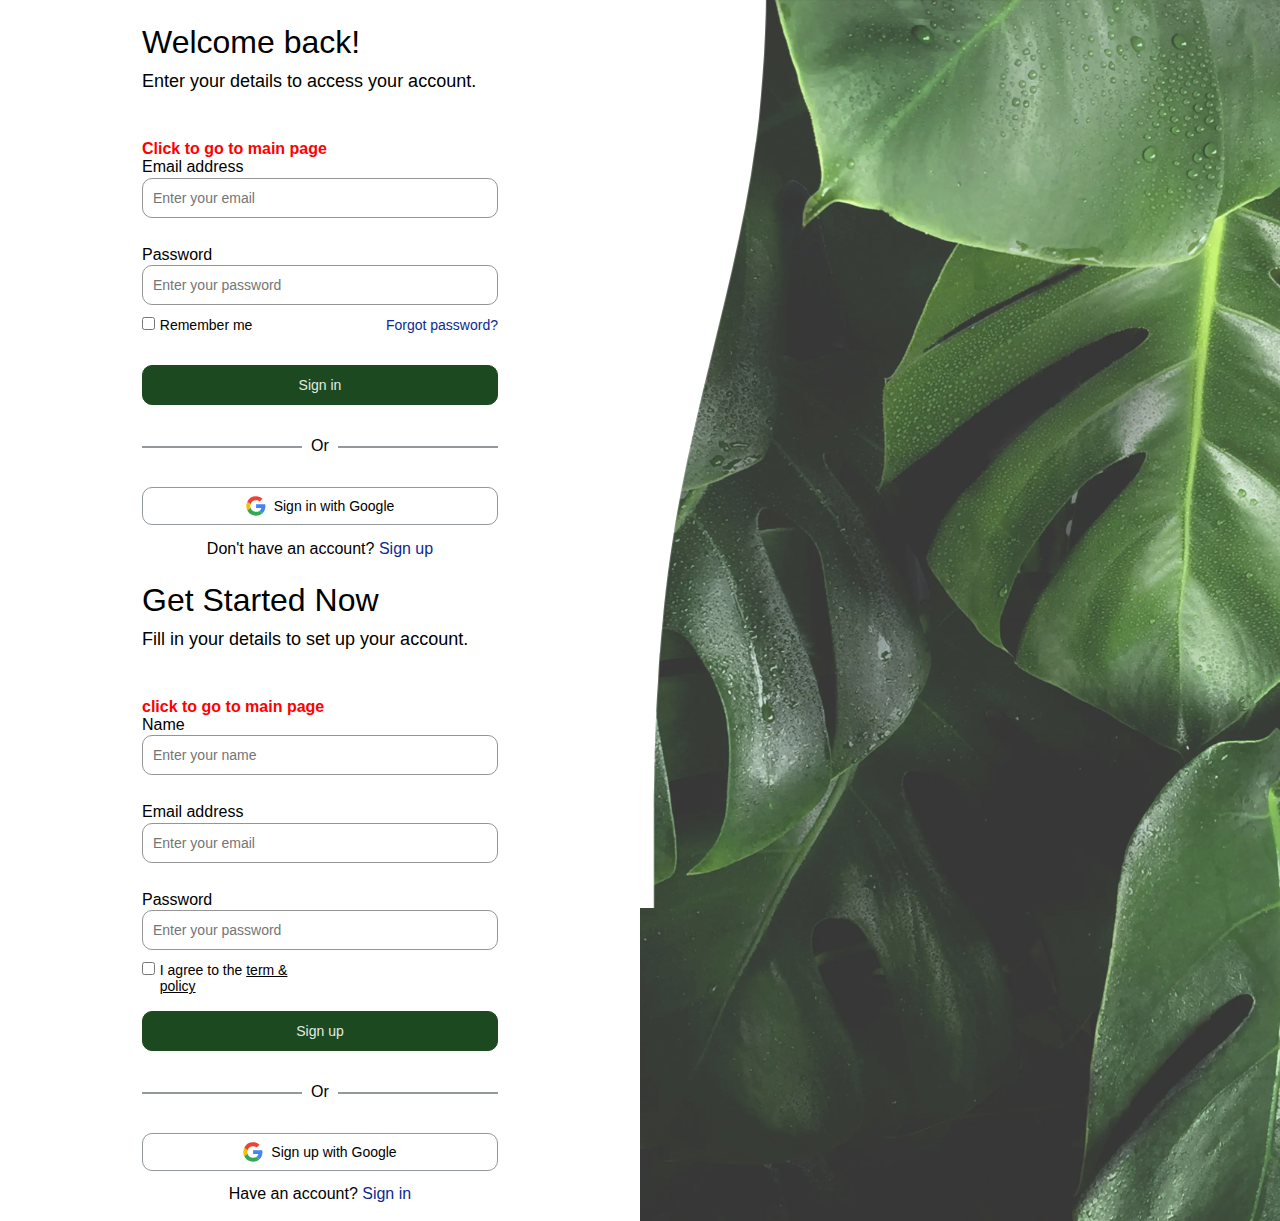
<file: index.html>
<!DOCTYPE html>
<html lang="en">

<head>
    <meta charset="UTF-8">
    <meta name="viewport" content="width=device-width, initial-scale=1.0">
    <link rel="stylesheet" href="Style/setup.css">
    <title>Set up</title>
</head>

<body>
    <div class="content">
        <main class="main">


            <div class="container signInForm">
                <h1>Welcome back!</h1>
                <p class="title__desc">Enter your details to access your account.</p>
                <a href="main.html" class="main-page">Click to go to main page</a>
                <form method="post" action="">
                    <div>
                        <label class="input-label" for="email">Email address</label>
                        <input class="input" name="email" type="email" id="email" placeholder="Enter your email" required>
                    </div>
                    <div>
                        <label class="input-label" for="pass">Password</label>
                        <input class="input" name="password" type="password" id="pass" placeholder="Enter your password" required>
                    </div>
                    <div class="rem">
                        <div class="remember">
                            <input type="checkbox" class="checkbox" id="remember" required>
                            <label for="remember">Remember me</label>
                        </div>
                        <a href="#">Forgot password?</a>
                    </div>
                    <div class="error-message signInError">
                    </div>
                    <button type="submit" name="signIn">Sign in</button>
                </form>
                <p class="or">Or</p>
                <button class="sign-in">
                    <svg xmlns="http://www.w3.org/2000/svg" class="google" viewBox="-0.5 0 48 48"><g fill="none" fill-rule="evenodd"><path fill="#FBBC05" d="M9.827 24c0-1.524.253-2.986.705-4.356l-7.909-6.04A23.456 23.456 0 0 0 .213 24c0 3.737.868 7.26 2.407 10.388l7.905-6.05A13.885 13.885 0 0 1 9.827 24"/><path fill="#EB4335" d="M23.714 10.133c3.311 0 6.302 1.174 8.652 3.094L39.202 6.4C35.036 2.773 29.695.533 23.714.533a23.43 23.43 0 0 0-21.09 13.071l7.908 6.04a13.849 13.849 0 0 1 13.182-9.51"/><path fill="#34A853" d="M23.714 37.867a13.849 13.849 0 0 1-13.182-9.51l-7.909 6.038a23.43 23.43 0 0 0 21.09 13.072c5.732 0 11.205-2.036 15.312-5.849l-7.507-5.804c-2.118 1.335-4.786 2.053-7.804 2.053"/><path fill="#4285F4" d="M46.145 24c0-1.387-.213-2.88-.534-4.267H23.714V28.8h12.604c-.63 3.091-2.346 5.468-4.8 7.014l7.507 5.804c4.314-4.004 7.12-9.969 7.12-17.618"/></g></svg>
                    Sign in with Google
                </button>
                <p class="account">Don't have an account?<a class="signUpButton"> Sign up</a></p>
            </div>


            <div class="container signUpForm">
                <h1>Get Started Now</h1>
                <p class="title__desc">Fill in your details to set up your account.</p>
                <a href="main.html" class="main-page">click to go to main page</a>
                <form method="post" action="">
                    <div>
                        <label class="input-label" for="name">Name</label>
                        <input class="input" name="name" type="text" id="name" placeholder="Enter your name" required>
                    </div>
                    <div>
                        <label class="input-label" for="email">Email address</label>
                        <input class="input" name="email" type="email" id="email" placeholder="Enter your email" required>
                    </div>
                    <div>
                        <label class="input-label" for="pass">Password</label>
                        <input class="input" name="password" type="password" id="pass" placeholder="Enter your password" required>
                    </div>
                    <div class="rem">
                        <div>
                            <input type="checkbox" class="checkbox" id="remember" required>
                            <label for="remember">I agree to the <span>term & <br>policy</span></label>
                        </div>
                    </div>
                    <div class="error-message signUpError">
                    </div>
                    <button type="submit" name="signUp">Sign up</button>
                </form>
                <p class="or">Or</p>
                <button class="sign-in">
                    <svg xmlns="http://www.w3.org/2000/svg" class="google" viewBox="-0.5 0 48 48"><g fill="none" fill-rule="evenodd"><path fill="#FBBC05" d="M9.827 24c0-1.524.253-2.986.705-4.356l-7.909-6.04A23.456 23.456 0 0 0 .213 24c0 3.737.868 7.26 2.407 10.388l7.905-6.05A13.885 13.885 0 0 1 9.827 24"/><path fill="#EB4335" d="M23.714 10.133c3.311 0 6.302 1.174 8.652 3.094L39.202 6.4C35.036 2.773 29.695.533 23.714.533a23.43 23.43 0 0 0-21.09 13.071l7.908 6.04a13.849 13.849 0 0 1 13.182-9.51"/><path fill="#34A853" d="M23.714 37.867a13.849 13.849 0 0 1-13.182-9.51l-7.909 6.038a23.43 23.43 0 0 0 21.09 13.072c5.732 0 11.205-2.036 15.312-5.849l-7.507-5.804c-2.118 1.335-4.786 2.053-7.804 2.053"/><path fill="#4285F4" d="M46.145 24c0-1.387-.213-2.88-.534-4.267H23.714V28.8h12.604c-.63 3.091-2.346 5.468-4.8 7.014l7.507 5.804c4.314-4.004 7.12-9.969 7.12-17.618"/></g></svg>
                    Sign up with Google
                </button>
                <p class="account">Have an account?<a class="signInButton"> Sign in</a></p>
            </div>

            
        </main>
    </div>

    <div class="background">
        <svg xmlns="http://www.w3.org/2000/svg" class="wave" viewBox="0 0 1440 320"><path fill="#fff" d="M0 96h80c80 0 240 0 400 26.7C640 149 800 203 960 224s320 11 400 5.3l80-5.3V0H0Z"/></svg>
    </div>
    
    <script src="./Src/setup.js"></script>
</body>

</html>
</file>
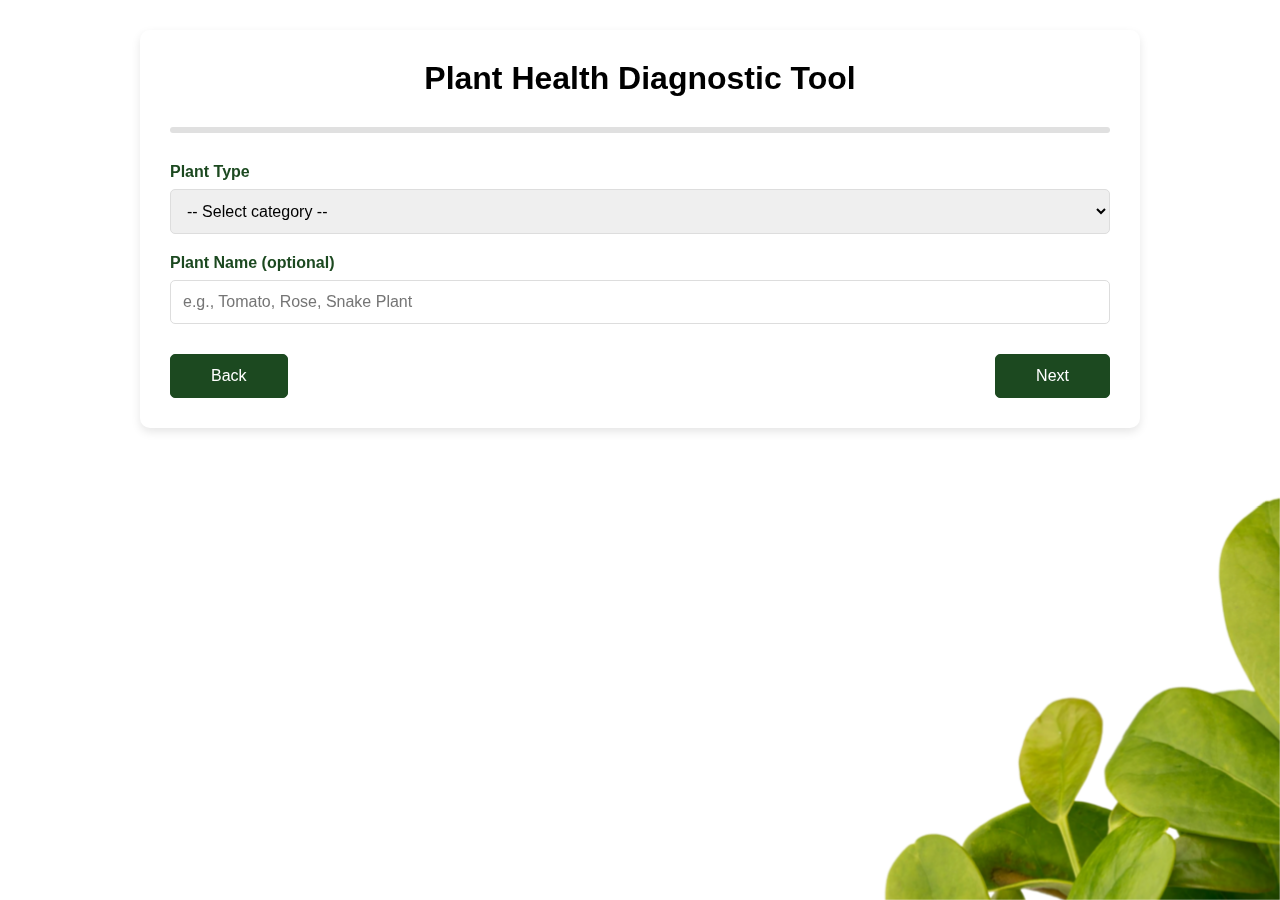
<file: diagnose-tool.html>
<!DOCTYPE html>
<html lang="en">

<head>
    <meta charset="UTF-8">
    <meta name="viewport" content="width=device-width, initial-scale=1.0">
    <link rel="stylesheet" href="Style/diagnose-tool.css">
    <title>Plant Health Diagnostic Tool</title>
</head>

<body>
    <div class="container">
        <h1><span class="plant-icon"></span> Plant Health Diagnostic Tool</h1>

        <div class="progress-bar">
            <div class="progress" id="progressBar"></div>
        </div>

        <div class="step active" id="step1">
            <div class="form-group">
                <label for="plantCategory">Plant Type</label>
                <select id="plantCategory">
                    <option value="">-- Select category --</option>
                    <option value="fruitsVegetables">Fruits & Vegetables</option>
                    <option value="treesShrubs">Trees & Shrubs</option>
                    <option value="herbs">Herbs</option>
                    <option value="floweringPlants">Flowering Plants</option>
                    <option value="indoorPlants">Indoor Plants</option>
                </select>
            </div>

            <div class="form-group">
                <label for="plant-name">Plant Name (optional)</label>
                <input type="text" id="plant-name" placeholder="e.g., Tomato, Rose, Snake Plant">
            </div>

            <div class="btn-group">
                <button disabled class="btn-primary  btn-secondary"><a href="diagnose.html">Back</a></button>
                <button class="btn-primary " onclick="nextStep(1, 2)">Next</button>
            </div>
        </div>

        <div class="step" id="step2">
            <div class="form-group">
                <label for="symptomLocation">Affected Area</label>
                <select id="symptomLocation">
                    <option value="">-- Select plant part --</option>
                </select>
            </div>

            <div class="form-group">
                <label for="symptomType">Specific Symptom</label>
                <select id="symptomType">
                    <option value="">-- Select symptom --</option>
                </select>
            </div>

            <div class="btn-group">
                <button class="btn-primary" onclick="prevStep(2, 1)">Back</button>
                <button class="btn-primary" onclick="nextStep(2, 3)">Next</button>
            </div>
        </div>

        <div class="step" id="step3">
                <div class="form-group">
                    <label for="lightConditions">Light Conditions</label>
                    <select id="lightConditions">
                        <option value="">-- Select light --</option>
                        <option value="fullSun">Full sun (more than 6 hours)</option>
                        <option value="partialSun">Partial sun (3-6 hours)</option>
                        <option value="lowLight">No light</option>
                    </select>
                </div>

                <div class="form-group">
                    <label for="watering">Watering Frequency</label>
                    <select id="watering">
                        <option value="">-- Select frequency --</option>
                        <option value="daily">Daily</option>
                        <option value="every2-3days">Every 2-3 days</option>
                        <option value="weekly">Weekly</option>
                        <option value="whenDry">When soil is dry</option>
                    </select>
                </div>

                <div class="form-group">
                    <label for="pests">Pest Presence</label>
                    <select id="pests">
                        <option value="">-- Select pest status --</option>
                        <option value="visible">Visible pests</option>
                        <option value="signs">Signs of pests</option>
                        <option value="none">No pests</option>
                        <option value="unknown">Not sure</option>
                    </select>
                </div>

                <div class="form-group">
                    <label for="temperature">Temperature Range</label>
                    <select id="temperature">
                        <option value="">-- Select temperature --</option>
                        <option value="hot">Hot (above 27°C)</option>
                        <option value="moderate">Moderate (14-26°C)</option>
                        <option value="cold">Cold (below 13°C) </option>
                    </select>
                </div>

            <div class="btn-group">
                <button class="btn-primary" onclick="prevStep(3, 2)">Back</button>
                <button class="btn-primary" onclick="diagnosePlant()">Get Diagnosis</button>
            </div>
        </div>

        <div id="finalResults" class="hidden">
            <h2>Diagnosis Report</h2>

            <div class="result-card">
                <h3 class="plantTitle"><span id="plantName"></span> (<span id="plant-category"></span>)</h3>
                <h3 id="diagnosisTitle"></h3>
                <p id="treatment-advice"></p>
                <p id="diagnosisDescription"></p>
                <div class="treatment" id="treatmentAdvice"></div>
            </div>

            <div class="btn-group">
                <button class="btn-primary" onclick="restartDiagnosis()">Start Over</button>
            </div>
        </div>
    </div>

    <script src="Src/diagnose.js"></script>
</body>

</html>
</file>
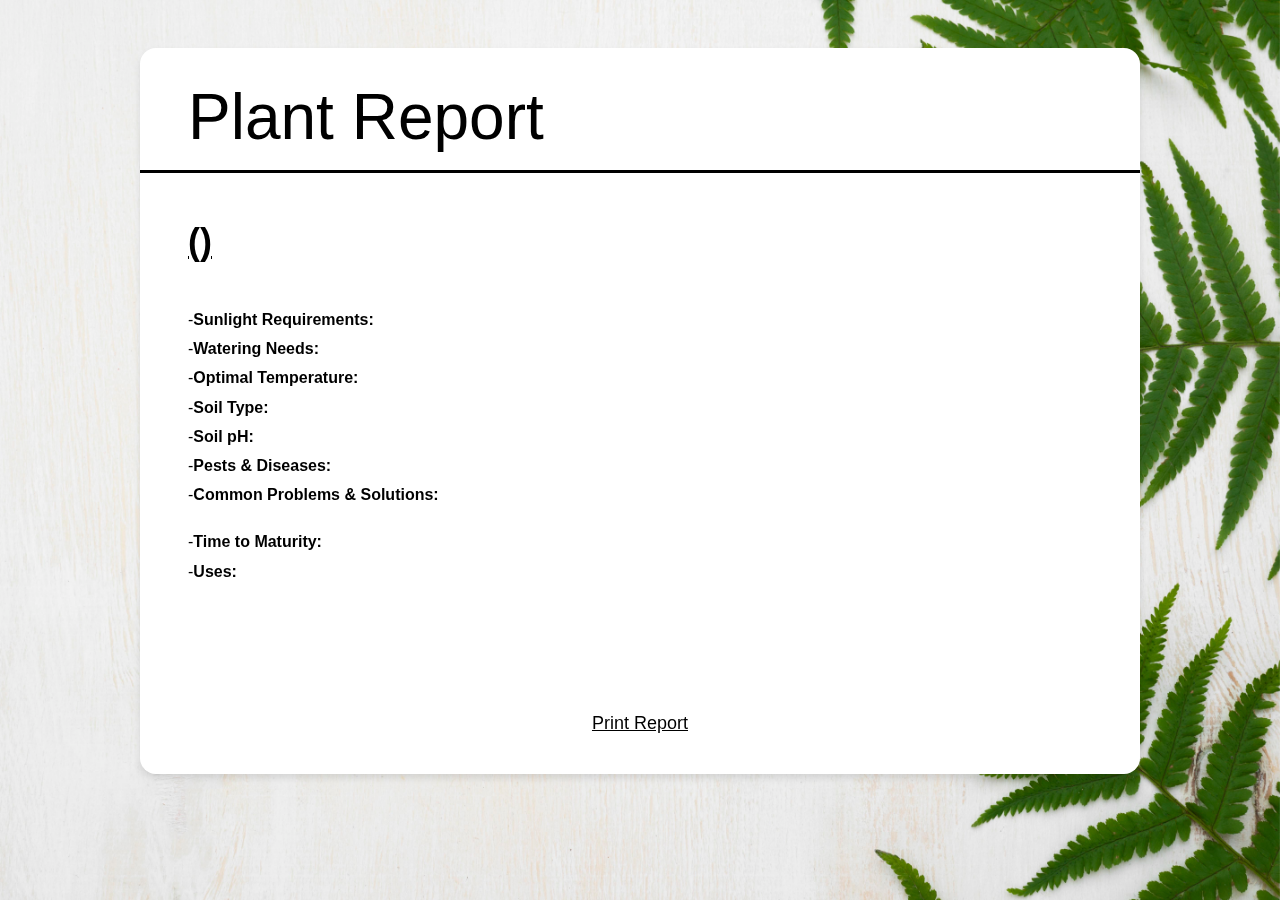
<file: modal.html>
<!DOCTYPE html>
<html lang="en">
<head>
    <meta charset="UTF-8">
    <meta name="viewport" content="width=device-width, initial-scale=1.0">
    <link rel="stylesheet" href="Style/modal.css">
    <style>
        @page {
            size: auto;   
            margin: 0mm;  
        }

        @media print {
            body::after {
            display: none !important;
            }
        }
    </style>
    <title>Plant Details</title>
    
</head>
<body>
    <div class="modal">
        <h1>Plant Report</h1>
        <div class="plant-details">
            <div class="plant-details__group">
                <div class="plant-details__img"></div>
                <div class="plant-information">
                    <div>
                        <h3 class="modal__title"><span id="plant-name"></span> (<span id="plant-category"></span>)</h3>
                        <p class="plant-description" id="plant-description"></p>
                    </div>
                    <div class="plant-specific-info">
                        <p>-<span class="highlight">Sunlight Requirements:</span><span id="sunlight"></span></p>
                        <p>-<span class="highlight">Watering Needs:</span><span id="watering"></span></p>
                        <p>-<span class="highlight">Optimal Temperature:</span><span id="temperature"></span></p>
                        <p>-<span class="highlight">Soil Type:</span><span id="soil"></span></p>
                        <p>-<span class="highlight">Soil pH:</span><span id="soilPH"></span></p>
                        <p>-<span class="highlight">Pests & Diseases:</span><span id="pestsDeseas"></span></p>
                        <pre>-<span class="highlight">Common Problems & Solutions:</span><br> <span id="problems"></span></pre>
                        <p>-<span class="highlight">Time to Maturity:</span><span id="maturityTime"></span></p>
                        <p>-<span class="highlight">Uses:</span><span id="uses"></span></p>
                    </div>
                </div>
            </div>
        </div>
        <button class="print-btn" onclick="window.print()">Print Report</button>
    </div>
    <script src="Src/modal.js"></script>
    
</body>
</html>
</file>
<file: Style/setup.css>
@import "style.css";
@import "utils.css";

* {
  font-weight: var(--fw-medium);
}

.main-page {
  color: red;
  font-weight: bolder;
  font-size: 1rem;
}

input,
button,
a {
  font-family: var(--ff-primary);
  font-weight: var(--fw-medium);
}

.container {
  width: 100%;
  max-width: 404px;
  padding-inline: 1.5rem;
  margin-inline: auto;
}

.main {
  padding-bottom: 0.16rem;
}

h1 {
  font-size: var(--size-32);
  margin-top: 4rem;
}

.title__desc {
  margin-top: 0.625rem;
  margin-bottom: 3rem;
  font-size: var(--size-18);
}

.input-label {
  font-size: var(--size-16);
}

label[for="remember"],
.input,
form a {
  font-size: var(--size-14);
}

label[for="remember"] {
  margin-left: 0.3rem;
}

.rem,
.rem > div:first-child {
  display: flex;
  justify-content: space-between;
}

.checkbox {
  margin-bottom: 1.2rem;
}

.rem {
  margin-top: -1rem;
}

a {
  color: var(--clr-blue);
}

.error-message {
  display: block;
  color: red;
  font-size: 0.875rem;
  margin-top: 1rem;
  margin-bottom: 1rem;
}

button[type="submit"] {
  background-color: var(--clr-green-900);
  padding: 0.5rem 0;
  transition: 0.3s;
}

button[type="submit"]:hover {
  background-color: inherit;
  color: var(--clr-green-900);
}

button {
  width: 100%;
}

.or {
  position: relative;
  width: 100%;
  text-align: center;
  margin-top: 2rem;
  margin-bottom: 2rem;
}

.or::before {
  content: "";
  position: absolute;
  left: 0;
  bottom: 7px;
  height: 2px;
  width: 45%;
  background-color: rgba(38, 50, 56, 0.5);
}

.or::after {
  content: "";
  position: absolute;
  right: 0;
  bottom: 7px;
  height: 2px;
  width: 45%;
  background-color: rgba(38, 50, 56, 0.5);
}

.sign-in {
  background-color: inherit;
  display: flex;
  align-items: center;
  justify-content: center;
  gap: 0.5rem;
  margin-bottom: 0.89rem;
  border: 1px solid rgba(38, 50, 56, 0.5);
  font-size: var(--size-14);
  font-weight: 500;
}

.google {
  height: 20px;
  width: 20px;
}

button + p {
  text-align: center;
  margin-bottom: 2rem;
}

span {
  text-decoration: underline;
}

.account {
  margin-bottom: 1rem;
}

p a {
  cursor: pointer;
}

@media (min-width: 1024px) {
  h1 {
    margin-top: var(--size-24);
  }

  button + p {
    text-align: center;
    margin-bottom: 0;
  }

  body {
    display: grid;
    grid-template-columns: 1fr 1fr;
    min-height: 100vh;
  }

  .wave {
    position: fixed;
    -webkit-transform: rotate(-90deg);
    -moz-transform: rotate(-90deg);
    -o-transform: rotate(-90deg);
    -ms-transform: rotate(-90deg);
    transform: rotate(-90deg);
    left: 130px;
    top: 205px;
    max-height: 100vh;
    opacity: 1;
  }

  .background {
    background-image: url(../img/bgc.webp);
    background-size: cover;
    background-position: center;
    position: relative;
    min-height: 100vh;
  }
  .background::after {
    content: "";
    width: 100%;
    height: 100%;
    background-color: white;
    position: absolute;
    opacity: 0.15;
  }
}
</file>
<file: Style/diagnose-tool.css>
@import "style.css";
@import "utils.css";

:root {
  --primary: #4caf50;
  --secondary: #8bc34a;
  --accent: #ffc107;
  --light: #f1f8e9;
  --dark: #2e7d32;
  --error: #f44336;
}

body {
  margin: 0;
  padding: 30px;
  background-color: var(--clr-white);
  display: flex;
  align-items: center;
  justify-content: center;
}

body::before {
  content: "";
  position: fixed;
  bottom: 0;
  left: 0;
  width: 100%;
  min-height: 100dvh;
  background-image: url(../img/ccc.webp);
  background-size: cover;
  background-position: center;
  z-index: -1;
}

.btn-primary a{
  color: white;
}

.plantName {
  font-size: 2rem;
}

.container {
  max-width: 1000px;
  margin: 0px auto;
  background: var(--clr-white);
  padding: 30px;
  border-radius: 10px;
  box-shadow: 0 4px 10px rgba(0, 0, 0, 0.1);
}

h1 {
  color: var(--clr-black);
  text-align: center;
  margin-bottom: 30px;
}

.step {
  display: none;
  animation: fadeIn 0.5s;
}

.step.active {
  display: block;
}

.form-group {
  margin-bottom: 20px;
}

label {
  display: block;
  margin-bottom: 8px;
  font-weight: 600;
  color: var(--clr-green-900);
}

select,
textarea,
input {
  width: 100%;
  padding: 12px;
  border: 1px solid #ddd;
  border-radius: 5px;
  font-size: 16px;
}

.btn-primary {
  background-color: var(--clr-green-900);
  color: white;
  border: 1px solid var(--clr-green-900);
  padding: 12px 40px;
  border-radius: 5px;
  cursor: pointer;
  font-size: 16px;
  transition: background-color 0.3s;
}

.btn-group {
  display: flex;
  justify-content: space-between;
  margin-top: 30px;
}

.result-card {
  background-color: var(--clr-green-100);
  border-left: 5px solid var(--clr-green-900);
  padding: 20px;
  margin-bottom: 20px;
  margin-top: 20px;
  border-radius: 0 5px 5px 0;
}

.result-card h3 {
  margin-top: 0;
  margin-bottom: 1rem;
  color: var(--clr-black);
  font-weight: var(--fw-semi-bold);
  font-size: 1.5rem;
}

.plantTitle {
  text-decoration: underline;
  font-family: var(--ff-secondary);
}

.result-card p {
  margin-bottom: 0;
}

.progress-bar {
  height: 6px;
  background-color: #e0e0e0;
  margin-bottom: 30px;
  border-radius: 3px;
  overflow: hidden;
}

.progress {
  height: 100%;
  background-color: var(--clr-green-900);
  width: 0%;
  transition: width 0.3s;
}

@keyframes fadeIn {
  from {
    opacity: 0;
  }

  to {
    opacity: 1;
  }
}

.hidden {
  display: none;
}

#finalResults {
  margin-top: 30px;
}

.treatment {
  background-color: #e8f5e9;
  padding: 15px;
  border-radius: 5px;
  margin-top: 15px;
}

@media (max-width: 600px) {
  .container {
    padding: 15px;
  }

  .btn {
    padding: 10px 15px;
  }
}
</file>
<file: Style/modal.css>
@import "style.css";
@import "utils.css";



@media print {
  body {
    -webkit-print-color-adjust: exact;
    print-color-adjust: exact;
    
  }

  body::before {
  visibility: hidden;
}

}

body {
  margin: 0;
  background-color: var(--clr-white);
  display: flex;
  align-items: center;
  justify-content: center;
}

body::before {
  content: "";
  position: fixed;
  top: 0;
  left: 0;
  width: 100%;
  height: 100%;
  background-image: url(../img/test.jpg);
  background-size: cover;
  background-position: center;
  background-repeat: no-repeat;
  z-index: -1;
}

.modal{
    background-color: var(--clr-white);
    width: 100%;
    max-width: 1000px;
    box-shadow: 0 4px 7px rgba(0, 0, 0, 0.1);
    padding-top: 2rem;
    padding-bottom: 1rem;
    border-radius: 16px;
}

.test{
    font-weight: var(--fw-regular);
}


.print-btn {
    display: block;
    margin-top: 1rem;
    text-decoration: underline;
    width: fit-content;
}

.highlight{
    font-weight: var(--fw-semi-bold);
    margin-right: .5rem;
}

.modal h1{
    font-weight: var(--fw-medium);
    font-size: var(--size-64);
    padding-bottom: 1rem;
    border-bottom: 3px solid black;
    text-align: center;
}

.plant-details{
    padding: 3rem;
}

.plant-details__img{
    width: 100%;
    max-width: 530px;
    height: 350px;
    margin-inline: auto;
    border-radius: 16px;
    background-position: center;
    background-repeat: no-repeat;
    background-size: cover;
}

.modal__title{
    font-size: var(--size-36);
    font-weight: var(--fw-semi-bold);
    font-family: var(--ff-secondary);
    text-align: center;
    text-decoration: underline;
    margin-top: 1rem;
}

.plant-description{
    text-align: center;
    font-size: var(--size-18);
    max-width: 530px;
    margin-inline: auto;
    margin-top: 1rem;
    margin-bottom: 2rem;
}

.plant-specific-info{
    padding-inline: 1rem;
}

.plant-specific-info p, pre{
    margin-bottom: .7rem;
}

pre{
    font-size: 1rem;
}

.print-btn{
    margin-inline: auto;
    margin-bottom: 1rem;
    font-size: var(--size-18);
}

.colored{
    background-color: #9DA677;
    padding: 6rem;
}

pre{
    white-space: pre-wrap; 
    word-wrap: break-word; 
    overflow-x: auto;
}

@media (min-width: 850px) {
    .plant-details__group{
        display: flex;
        flex-direction: row-reverse;
        justify-content: space-between;
    }

    .plant-details__img{
        width: 320px;
        height: 420px;
        margin: 0;
    }

    .plant-specific-info{
        padding: 1rem 0;
    }

    .modal__title , .plant-description, .modal h1{
        text-align: start;
    }

    .plant-description{
        max-width: 450px;
        margin-inline: 0;
    }

    .modal h1{
        padding-left: 3rem;
    }

    .plant-details{
        padding: 3rem;
    }
    .modal__title{
        margin-top: 0;
    }

    body{
        padding-top: 3rem;
        padding-bottom: 3rem;
    }
}
</file>
